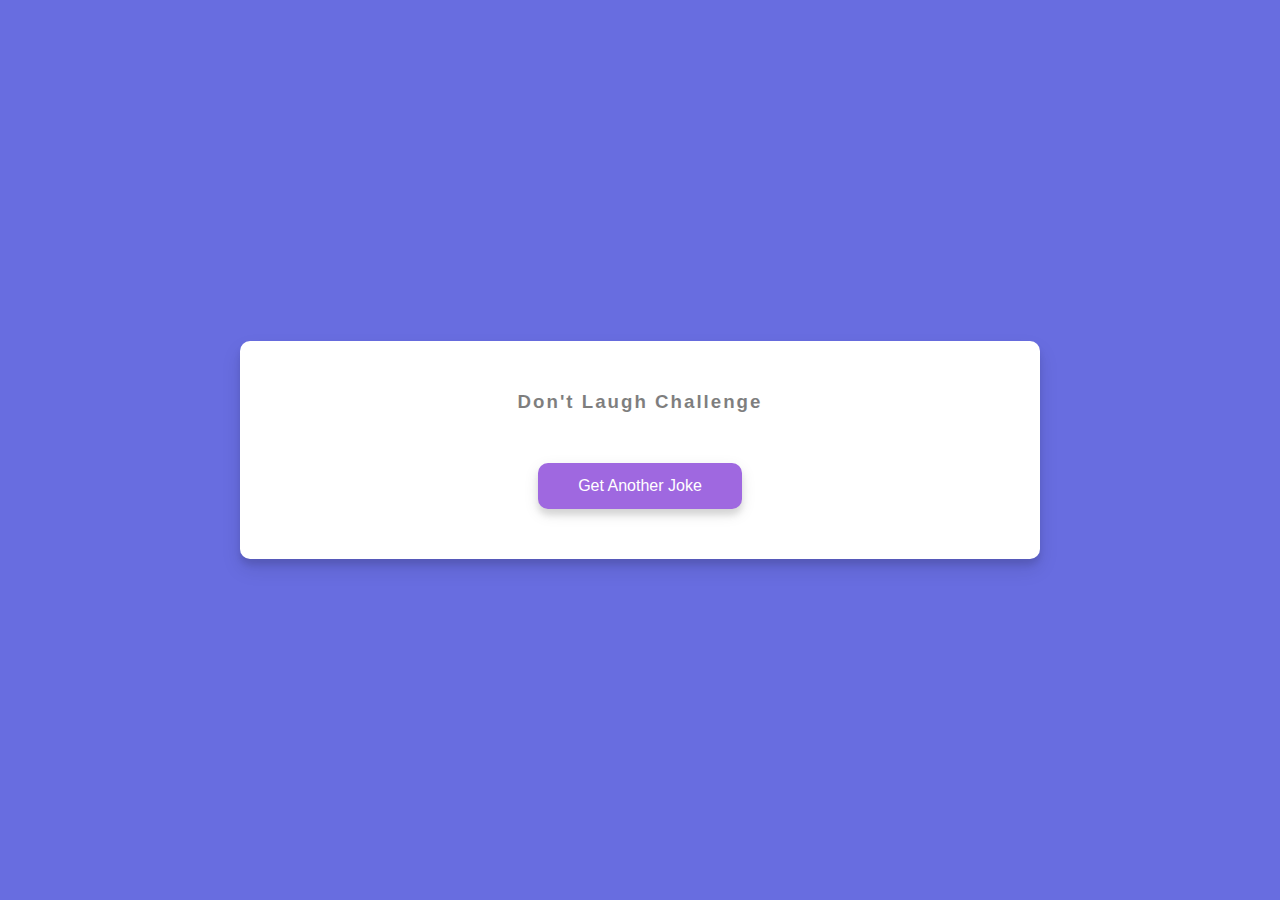
<file: 01 - Dad Jokes/index.html>
<!DOCTYPE html>
<html lang="en">
<head>
  <meta charset="UTF-8">
  <meta name="viewport" content="width=device-width, initial-scale=1.0">
  <title>01 - Dad Jokes - Project 01</title>
  <!-- Original project - https://github.com/bradtraversy/50projects50days/tree/master/dad-jokes -->
  <script src="script.js" defer></script>
  <link rel="stylesheet" href="style.css">
</head>
<body>
  <div class="container">
    <h3>Don't Laugh Challenge</h3>
    <div class="joke" id="joke">
    </div>
    <button id="jokeBtn" class="btn">Get Another Joke</button>
  </div>
  
</body>
</html>
</file>
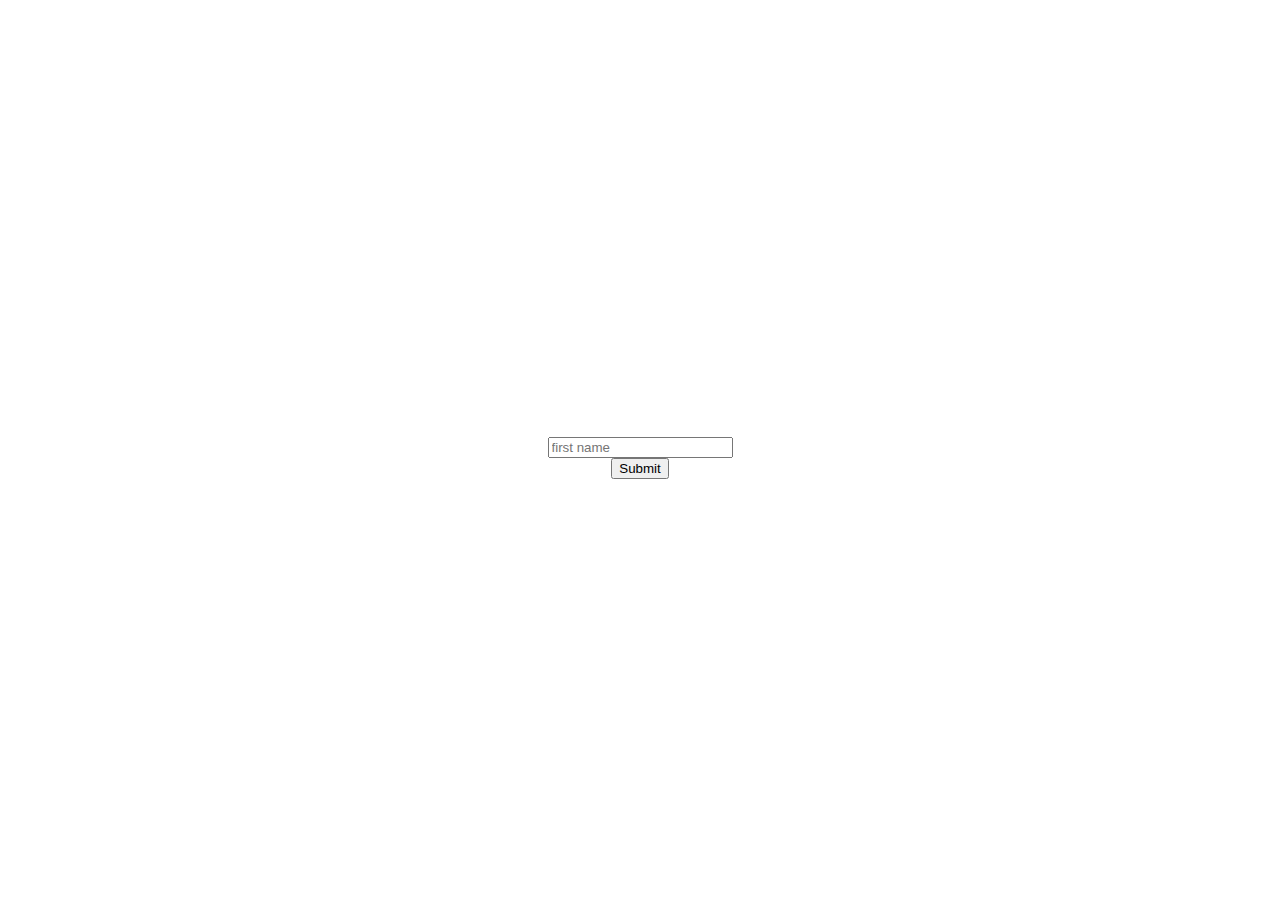
<file: 02 - Agify/index.html>
<!DOCTYPE html>
<html lang="en">
<head>
  <meta charset="UTF-8">
  <meta name="viewport" content="width=device-width, initial-scale=1.0">
  <title>02 - Agify - Project 02</title>
  <link href="https://cdn.jsdelivr.net/npm/bootstrap@5.3.2/dist/css/bootstrap.min.css" rel="stylesheet" integrity="sha384-T3c6CoIi6uLrA9TneNEoa7RxnatzjcDSCmG1MXxSR1GAsXEV/Dwwykc2MPK8M2HN" crossorigin="anonymous">
  <script src="https://cdn.jsdelivr.net/npm/bootstrap@5.3.2/dist/js/bootstrap.bundle.min.js" integrity="sha384-C6RzsynM9kWDrMNeT87bh95OGNyZPhcTNXj1NW7RuBCsyN/o0jlpcV8Qyq46cDfL" crossorigin="anonymous"></script>
  <link rel="stylesheet" href="style.css">
  <script src="script.js" defer></script>
</head>
<body>
  <div class="wrapper container-md">
    <div class="mb-3">
      <div class="alert alert-success mb-2 p-2 text-center" id="alt">
        <p id="msg"></p>
       </div>
      <input type="text" class="form-control" id="formGroupExampleInput" placeholder="first name">
    </div>
    <button id=subBtn type="submit" class="btn btn-primary">Submit</button>
  </div>
</body>
</html>
</file>
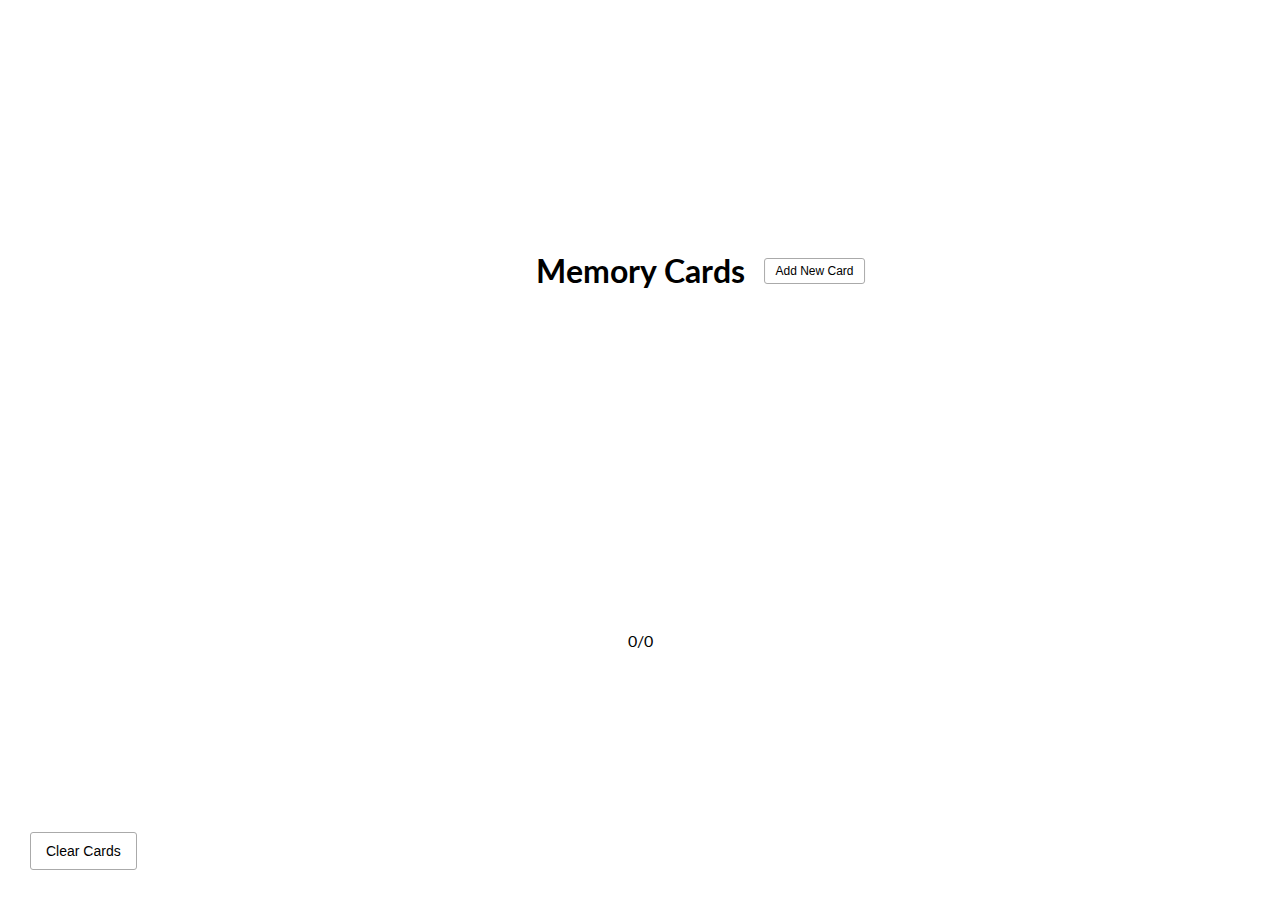
<file: 03 - Memory Cards/index.html>
<!DOCTYPE html>
<html lang="en">
<head>
  <meta charset="UTF-8">
  <meta name="viewport" content="width=device-width, initial-scale=1.0">
  <title>03 - Memory Cards - Project 03</title>
  <link rel="stylesheet" href="style.css">
  <script src="script.js" defer></script>
  <link rel="stylesheet" href="https://cdnjs.cloudflare.com/ajax/libs/font-awesome/6.4.2/css/all.min.css" integrity="sha512-z3gLpd7yknf1YoNbCzqRKc4qyor8gaKU1qmn+CShxbuBusANI9QpRohGBreCFkKxLhei6S9CQXFEbbKuqLg0DA==" crossorigin="anonymous" referrerpolicy="no-referrer" />
</head>
<body>
  <button id="clear" class="clear btn">
    <i class="fas fa-trash"></i> Clear Cards
  </button>
  <h1>Memory Cards
    <button id="show" class="btn btn-small">
      <i class="fas fa-plus"></i> Add New Card
    </button>
  </h1>
  <div id="cards-container" class="cards">

    <!-- <div class="card active">
      <div class="inner-card">
        <div class="inner-card-front">
          <p>
            What is PHP?
          </p>
        </div>
        <div class="inner-card-back">
          <p>
            A programming language
          </p>
        </div>
      </div>
    </div>

    <div class="card">
      <div class="inner-card">
        <div class="inner-card-front">
          <p>
            What is PHP?
          </p>
        </div>
        <div class="inner-card-back">
          <p>
            A programming language
          </p>
        </div>
      </div>
    </div> -->

  </div>

  <div class="navigaton">
    <button id="prev" class="nav-button">
      <i class="fas fa-arrow-left"></i>
    </button>

    <p id="current">0/0</p>

    <button id="next" class="nav-button">
      <i class="fas fa-arrow-right"></i>
    </button>
  </div>


  <div id="add-container" class="add-container">
    <h1>Add new Card
      <button id="hide" class="btn btn-small btn-ghost">
        <i class="fas fa-times"></i>
      </button>
    </h1>

    <div class="form-group">
      <label for="quesion">Question</label>
      <textarea id="question" placeholder="Enter question..."></textarea>
    </div>

    <div class="form-group">
      <label for="answare">Answare</label>
      <textarea id="answer" placeholder="Enter Answare..."></textarea>
    </div>

    <button id="add-card" class="btn">
      <i class="fas fa-plus"></i> Add Card
    </button>

  </div>

  
</body>
</html>
</file>
<file: 01 - Dad Jokes/style.css>
*{
  box-sizing: border-box;
}

body{
  background-color: #686de0;
  font-family:'Roboto',sans-serif;
  display: flex;
  flex-direction: column;
  align-items: center;
  justify-content: center;
  height: 100vh;
  overflow: hidden;
  margin: 0;
  padding: 20px;
}

.container{
  background-color: #fff;
  border-radius: 10px;
  box-shadow: 0 10px 20px rgba(0,0,0,0.1), 0 6px 6px rgba(0,0,0,0.1);
  padding: 50px 20px;
  text-align: center;
  max-width: 100%;
  width: 800px;
}

h3{
  margin: 0;
  opacity: 0.5;
  letter-spacing: 2px;
}

.joke{
  font-size: 30px;
  letter-spacing: 1px;
  line-height: 40px;
  margin: 50px auto;
  max-width: 600px;
}

.btn{
  background-color: #9F68E0;
  color: #fff;
  border: 0;
  border-radius: 10px;
  box-shadow: 0 5px 15px rgba(0,0,0,0.1), 0 6px 6px rgba(0,0,0,0.1);
  padding: 14px 40px;
  font-size: 16px;
  cursor: pointer;
}

.btn:active{
  transform: scale(0.98);
}

.btn:focus {
  outline: 0;
}
</file>
<file: 02 - Agify/style.css>
html,
body {
    height: 100%;
}

.wrapper {
    height: 100%;
    display: flex;
    flex-direction: column;
    justify-content: center;
    align-items: center;
}

.alert {
    display: none;
}

.active {
    display: block;
}
</file>
<file: 03 - Memory Cards/style.css>
@import url('https://fonts.googleapis.com/css?family=Lato:300,500,700&display=swap');

*{
  box-sizing: border-box;
}

body{
  background-color: #fff;
  display:  flex;
  flex-direction: column;
  align-items: center;
  justify-content: center;
  height: 100vh;
  margin: 0;
  overflow: hidden;
  font-family: 'Lato', sans-serif;
}

h1{
  position: relative;
}

h1 button{
  position: absolute;
  right: 0;
  transform: translate(120%, -50%);
  z-index: 2;
}

.btn{
  cursor: pointer;
  background-color: #fff;
  border: 1px solid #aaa;
  border-radius: 3px;
  font-size: 14px;
  margin-top: 20px;
  padding: 10px 15px;
}

.btn-small{
  font-size: 12px;
  padding: 5px 10px;
}

.btn-ghost{
  border: 0;
  background-color: transparent;
}

.clear{
  position: absolute;
  bottom: 30px;
  left: 30px;
}

.cards{
  perspective: 1000px;
  position: relative;
  height: 300px;
  width: 500px;
  max-width: 100%;
}

.card{
  position: absolute;
  opacity: 0;
  font-size: 1.5em;
  top: 0;
  left: 0;
  height: 100%;
  width: 100%;
  transform: translateX(50%) rotateY(-10deg);
  transition: transform 0.4s ease, opacity 0.4s ease;
}

.card.active{
  cursor: pointer;
  opacity: 1;
  z-index: 10;
  transform: translateX(0) rotateY(0deg);
}

.card.left{
  transform: translateX(-50%) rotateY(10deg);
}

.inner-card {
  box-shadow: 0 1px 10px rgba(0,0,0,0.3);
  border-radius: 4px;
  height: 100%;
  width: 100%;
  position: relative;
  transform-style: preserve-3d;
  transition: transform 0.4s ease;
}

.card.show-answer .inner-card{
  transform: rotateX(180deg);
}

.inner-card-front, 
.inner-card-back{
  backface-visibility: hidden;
  position: absolute;
  top: 0;
  left: 0;
  display: flex;
  align-items: center;
  justify-content: center;
  height: 100%;
  width: 100%;
  background: #fff;
}

.inner-card-front{
  transform: rotateX(0deg);
  z-index: 2;
}

.inner-card-back{
  transform: rotateX(180deg);
}

.inner-card-front::after, 
.inner-card-back::after{
  content: '\f021  Flip';
  font-family: 'Font Awesome 5 Free', 'Lato', sans-serif;
  position: absolute;
  top: 10px;
  right: 10px;
  font-weight: bold;
  font-size: 16px;
  color: #ddd;
}

.navigaton{
  display: flex;
  margin: 20px 0;
}

.navigaton .nav-button{
  border: none;
  background-color: transparent;
  cursor: pointer;
  font-size: 16px;
}

.navigaton p{
  margin: 0 25px;
}

.add-container{
  opacity: 0;
  z-index: -1;
  background-color: #f0f0f0;
  border-top:  2px solid #eee;
  display: flex;
  flex-direction: column;
  align-items: center;
  justify-content: center;
  padding: 10px 0;
  position: absolute;
  top: 0;
  bottom: 0;
  width: 100%;
  transition: 0.3 ease;
}

.add-container.show {
  opacity: 1;
  z-index: 2;
}


.add-container h3 {
  margin: 10px 0;
}

.form-group label {
  display: block;
  margin: 20px 0 10px;
}

.form-group textarea {
  border: 1px solid #aaa;
  border-radius: 3px;
  font-size: 16px;
  padding: 12px;
  min-width: 500px;
  max-width: 100%;
}
</file>
